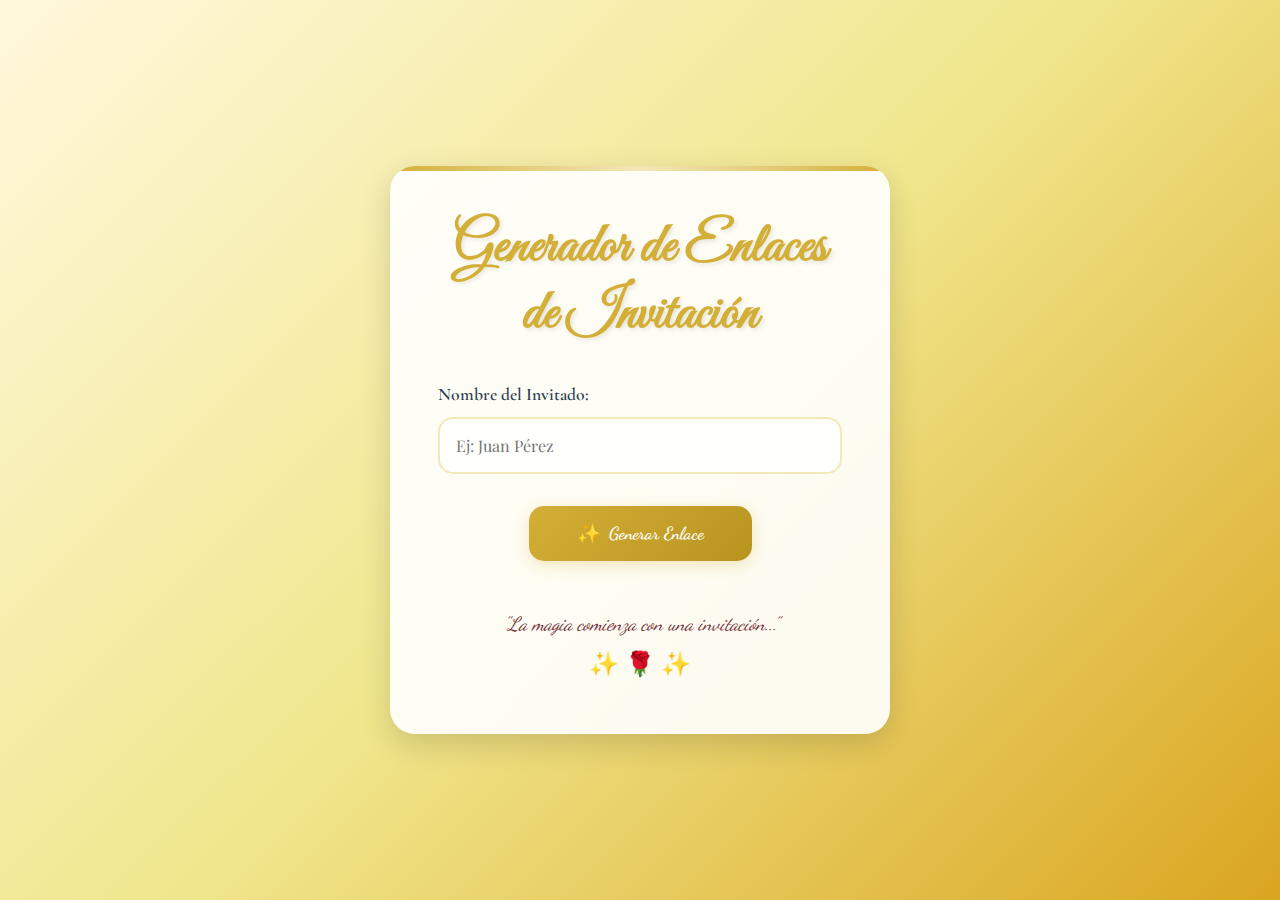
<file: admin.html>
<!DOCTYPE html>
<html lang="es">
<head>
    <meta charset="UTF-8">
    <meta name="viewport" content="width=device-width, initial-scale=1.0, maximum-scale=1.0, user-scalable=no, viewport-fit=cover">
    <meta name="theme-color" content="#DAA520">
    <title>Administración de Invitaciones</title>
    <link rel="preconnect" href="https://fonts.googleapis.com">
    <link rel="preconnect" href="https://fonts.gstatic.com" crossorigin>
    <link href="https://fonts.googleapis.com/css2?family=Great+Vibes:wght@400&family=Playfair+Display:wght@300;400;600;700&family=Dancing+Script:wght@400;500;600;700&family=Cormorant+Garamond:wght@300;400;500;600;700&display=swap" rel="stylesheet">
    
    <style>
        :root {
            --primary-gold: #d4af37;
            --light-gold: #f4e7b8;
            --dark-gold: #b8941f;
            --accent-gold: #e6c547;
            --cream-bg: #faf7f0;
            --soft-pink: #f8e8e8;
            --deep-burgundy: #722f37;
            --enchanted-blue: #2c3e50;
            --royal-purple: #6b46c1;
            --shadow-color: rgba(212, 175, 55, 0.3);
            --shadow-dark: rgba(0, 0, 0, 0.15);

            --font-display: 'Great Vibes', cursive;
            --font-elegant: 'Dancing Script', cursive;
            --font-body: 'Playfair Display', serif;
            --font-classic: 'Cormorant Garamond', serif;

            --border-radius: 15px;
            --border-radius-lg: 25px;
            --spacing-xs: 0.25rem;
            --spacing-sm: 0.5rem;
            --spacing-md: 1rem;
            --spacing-lg: 2rem;
            --spacing-xl: 3rem;
            --spacing-xxl: 4rem;
        }

        * {
            margin: 0;
            padding: 0;
            box-sizing: border-box;
        }

        body {
            font-family: var(--font-body);
            background: linear-gradient(135deg, #FFF8DC, #F0E68C, #DAA520);
            min-height: 100vh;
            line-height: 1.6;
            color: var(--deep-burgundy);
            display: flex;
            justify-content: center;
            align-items: center;
            padding: 20px;
            margin: 0;
            overflow-x: hidden;
        }

        .admin-container {
            background-color: rgba(255, 255, 255, 0.9);
            padding: var(--spacing-xl);
            border-radius: var(--border-radius-lg);
            box-shadow: 0 10px 30px var(--shadow-dark);
            text-align: center;
            max-width: 500px;
            width: 100%;
            position: relative;
            overflow: hidden;
        }

        .admin-container::before {
            content: '';
            position: absolute;
            top: 0;
            left: 0;
            right: 0;
            height: 5px;
            background: linear-gradient(90deg, var(--primary-gold), var(--light-gold), var(--primary-gold));
        }

        h1 {
            font-family: var(--font-display);
            font-size: clamp(2.5rem, 5vw, 3.5rem);
            color: var(--primary-gold);
            margin-bottom: var(--spacing-lg);
            text-shadow: 2px 2px 4px rgba(0,0,0,0.1);
            line-height: 1.2;
        }

        .form-group {
            margin-bottom: var(--spacing-lg);
            text-align: left;
        }

        label {
            display: block;
            margin-bottom: var(--spacing-sm);
            font-weight: 600;
            color: var(--enchanted-blue);
            font-family: var(--font-classic);
            font-size: 1.1rem;
        }

        input[type="text"] {
            width: 100%;
            padding: var(--spacing-md);
            border: 2px solid var(--light-gold);
            border-radius: var(--border-radius);
            font-size: 1rem;
            color: var(--enchanted-blue);
            font-family: var(--font-body);
            transition: all 0.3s ease;
            background-color: rgba(255, 255, 255, 0.9);
        }

        input[type="text"]:focus {
            border-color: var(--primary-gold);
            box-shadow: 0 0 10px var(--shadow-color);
            outline: none;
        }

        button {
            background: linear-gradient(135deg, var(--primary-gold), var(--dark-gold));
            color: white;
            padding: var(--spacing-md) var(--spacing-xl);
            border: none;
            border-radius: var(--border-radius);
            font-size: 1.1rem;
            font-family: var(--font-elegant);
            font-weight: 600;
            cursor: pointer;
            transition: all 0.3s ease;
            box-shadow: 0 4px 15px var(--shadow-color);
            position: relative;
            overflow: hidden;
        }

        button::before {
            content: '';
            position: absolute;
            top: 0;
            left: -100%;
            width: 100%;
            height: 100%;
            background: linear-gradient(90deg, 
                rgba(255,255,255,0) 0%, 
                rgba(255,255,255,0.2) 50%, 
                rgba(255,255,255,0) 100%);
            transition: all 0.6s ease;
        }

        button:hover {
            transform: translateY(-3px);
            box-shadow: 0 6px 20px rgba(212, 175, 55, 0.4);
        }

        button:hover::before {
            left: 100%;
        }

        /* Estilos para las rosas flotantes */
        #falling-roses-container {
            pointer-events: none;
            position: fixed;
            top: 0;
            left: 0;
            width: 100vw;
            height: 100vh;
            z-index: 10000;
        }
        
        .falling-rose {
            position: absolute;
            top: -60px;
            animation: fall-rose var(--fall-duration, 2.8s) linear forwards;
            will-change: transform, opacity;
            filter: drop-shadow(0 4px 12px rgba(80,0,0,0.18));
            user-select: none;
            pointer-events: none;
            transition: opacity 0.3s;
            /* Variables para trayectoria y rotación */
            --rose-drift: 0vw;
            --rose-rotate-start: 0deg;
            --rose-rotate-end: 0deg;
        }
        
        @keyframes fall-rose {
            0% {
                transform: translateY(0) translateX(0) rotate(var(--rose-rotate-start)) scale(1);
                opacity: 0.7;
            }
            80% {
                opacity: 1;
            }
            100% {
                transform: translateY(100vh) translateX(var(--rose-drift)) rotate(var(--rose-rotate-end)) scale(1.1);
                opacity: 0;
            }
        }
        
        /* Estilos adicionales específicos para la página de administración */
        .link-output {
            margin-top: var(--spacing-xl);
            padding: var(--spacing-lg);
            background-color: rgba(255, 255, 255, 0.8);
            border: 2px dashed var(--primary-gold);
            border-radius: var(--border-radius);
            word-wrap: break-word;
            text-align: left;
            font-size: 0.95rem;
            color: var(--enchanted-blue);
            position: relative;
            transition: all 0.3s ease;
        }
        
        .output-title {
            font-family: var(--font-elegant);
            font-size: 1.2rem;
            color: var(--deep-burgundy);
            margin-bottom: var(--spacing-sm);
            font-weight: 600;
        }
        
        .link-container {
            background-color: rgba(244, 231, 184, 0.3);
            padding: var(--spacing-md);
            border-radius: var(--border-radius);
            margin-bottom: var(--spacing-md);
        }
        
        .link-output a {
            color: var(--deep-burgundy);
            text-decoration: none;
            font-weight: 500;
            font-family: var(--font-body);
            word-break: break-all;
            transition: color 0.3s ease;
        }
        
        .link-output a:hover {
            color: var(--primary-gold);
            text-decoration: underline;
        }
        
        .copy-btn {
            background: linear-gradient(135deg, var(--enchanted-blue), var(--royal-purple));
            margin-top: var(--spacing-md);
            padding: var(--spacing-sm) var(--spacing-lg);
            font-size: 0.9rem;
            display: inline-flex;
            align-items: center;
            gap: var(--spacing-sm);
            width: auto;
        }
        
        .copy-btn:hover {
            background: linear-gradient(135deg, var(--royal-purple), var(--enchanted-blue));
        }
        
        .generate-btn {
            display: inline-flex;
            align-items: center;
            gap: var(--spacing-sm);
        }
        
        .btn-icon {
            font-size: 1.2rem;
            display: inline-block;
        }
        
        .footer-message {
            margin-top: var(--spacing-xl);
            text-align: center;
        }
        
        .enchanted-text {
            font-family: var(--font-elegant);
            font-size: 1.2rem;
            color: var(--deep-burgundy);
            font-style: italic;
            margin-bottom: var(--spacing-xs);
        }
        
        .sparkles {
            font-size: 1.5rem;
            color: var(--primary-gold);
            margin: var(--spacing-xs) 0;
        }
        
        /* Animación de brillo para el contenedor de enlaces */
        @keyframes glow {
            0% { box-shadow: 0 0 5px var(--shadow-color); }
            50% { box-shadow: 0 0 15px var(--primary-gold); }
            100% { box-shadow: 0 0 5px var(--shadow-color); }
        }
        
        .link-output:hover {
            animation: glow 2s infinite;
        }
    </style>
</head>
<body>
    <!-- Animación de rosas flotantes (opcional) -->
    <div id="falling-roses-container"></div>
    
    <div class="admin-container">
        <h1>Generador de Enlaces de Invitación</h1>
        <div class="form-group">
            <label for="guestNameInput">Nombre del Invitado:</label>
            <input type="text" id="guestNameInput" placeholder="Ej: Juan Pérez">
        </div>
        <button onclick="generateLink()" class="generate-btn">
            <span class="btn-icon">✨</span>
            <span class="btn-text">Generar Enlace</span>
        </button>
        
        <div class="link-output" id="generatedLinkOutput" style="display: none;">
            <p class="output-title">Enlace personalizado:</p>
            <div class="link-container">
                <a id="invitationLink" href="#" target="_blank"></a>
            </div>
            <button type="button" class="copy-btn" onclick="copyLink(event)" aria-label="Copiar enlace">
                <span class="btn-icon">📋</span>
                <span class="btn-text">Copiar Enlace</span>
            </button>
        </div>
        
        <div class="footer-message">
            <p class="enchanted-text">"La magia comienza con una invitación..."</p>
            <div class="sparkles">✨ 🌹 ✨</div>
        </div>
    </div>

    <script>
        function generateLink() {
            const guestNameInput = document.getElementById('guestNameInput');
            let guestName = guestNameInput.value.trim();

            // Limpiar el nombre para permitir solo letras, acentos y espacios
            guestName = guestName.replace(/[^a-zA-ZÀ-ÿ\s]/g, '');

            if (guestName) {
                // URL base dinámica y robusta
                const baseUrl = window.location.origin + window.location.pathname.replace('admin.html', 'index.html');
                const encodedName = encodeURIComponent(guestName);
                const personalizedLink = `${baseUrl}?name=${encodedName}`;

                const linkElement = document.getElementById('invitationLink');
                linkElement.href = personalizedLink;
                linkElement.textContent = personalizedLink;

                const outputContainer = document.getElementById('generatedLinkOutput');
                outputContainer.style.display = 'block';

                // Efecto visual para indicar que se generó el enlace
                outputContainer.style.animation = 'none'; // Resetea la animación
                void outputContainer.offsetWidth; // Fuerza el reflow
                outputContainer.style.animation = 'glow 2s infinite';

            } else {
                alert('Por favor, ingresa un nombre válido para el invitado.');
            }
        }

        function copyLink(event) {
            const linkElement = document.getElementById('invitationLink');
            const linkText = linkElement.textContent;
            const copyBtn = event.currentTarget;

            // Función para actualizar la UI del botón tras copiar
            const showSuccess = () => {
                const originalContent = copyBtn.innerHTML;
                copyBtn.innerHTML = '<span class="btn-icon">✅</span><span class="btn-text">¡Enlace Copiado!</span>';
                copyBtn.disabled = true;

                setTimeout(() => {
                    copyBtn.innerHTML = originalContent;
                    copyBtn.disabled = false;
                }, 2000);
            };

            // Intentar usar la API moderna (requiere contexto seguro: HTTPS o localhost)
            if (navigator.clipboard && window.isSecureContext) {
                navigator.clipboard.writeText(linkText).then(showSuccess).catch(err => {
                    console.error('Error con navigator.clipboard: ', err);
                    fallbackCopy(linkText, showSuccess); // Intentar fallback si falla
                });
            } else {
                // Usar el método de fallback para contextos no seguros (file:// o HTTP)
                fallbackCopy(linkText, showSuccess);
            }
        }

        function fallbackCopy(textToCopy, successCallback) {
            const textArea = document.createElement('textarea');
            textArea.value = textToCopy;
            
            // Estilos para hacer el textarea invisible
            textArea.style.position = 'fixed';
            textArea.style.top = '-9999px';
            textArea.style.left = '-9999px';

            document.body.appendChild(textArea);
            textArea.focus();
            textArea.select();

            try {
                const successful = document.execCommand('copy');
                if (successful) {
                    successCallback();
                } else {
                    throw new Error('Fallback copy was unsuccessful.');
                }
            } catch (err) {
                console.error('Error en el fallback de copiado: ', err);
                alert('No se pudo copiar el enlace. Por favor, cópialo manualmente.');
            } finally {
                document.body.removeChild(textArea);
            }
        }
        
        // Opcional: Animación de rosas flotantes similar a la invitación principal
        function createFallingRoses() {
            const container = document.getElementById('falling-roses-container');
            const roseEmojis = ['🌹', '✨', '💫'];
            
            setInterval(() => {
                // Optimización: evitar que el contenedor se llene en exceso
                if (container.childElementCount > 50) {
                    container.removeChild(container.firstChild);
                }

                if (Math.random() > 0.7) { // Reducir frecuencia para no sobrecargar
                    const rose = document.createElement('div');
                    rose.className = 'falling-rose';
                    rose.textContent = roseEmojis[Math.floor(Math.random() * roseEmojis.length)];
                    rose.style.left = Math.random() * 100 + 'vw';
                    rose.style.fontSize = (Math.random() * 20 + 10) + 'px';
                    rose.style.setProperty('--fall-duration', (Math.random() * 5 + 3) + 's');
                    rose.style.setProperty('--rose-drift', (Math.random() * 100 - 50) + 'px');
                    rose.style.setProperty('--rose-rotate-start', (Math.random() * 360) + 'deg');
                    rose.style.setProperty('--rose-rotate-end', (Math.random() * 360) + 'deg');
                    
                    container.appendChild(rose);
                    
                    // Eliminar el elemento del DOM después de que termine la animación
                    setTimeout(() => {
                        if (rose && rose.parentNode === container) {
                            container.removeChild(rose);
                        }
                    }, 8000); // Un tiempo mayor a la duración máxima de la animación
                }
            }, 300);
        }
        
        // Iniciar animación de rosas al cargar la página
        createFallingRoses();
    </script>
</body>
</html>
</file>
